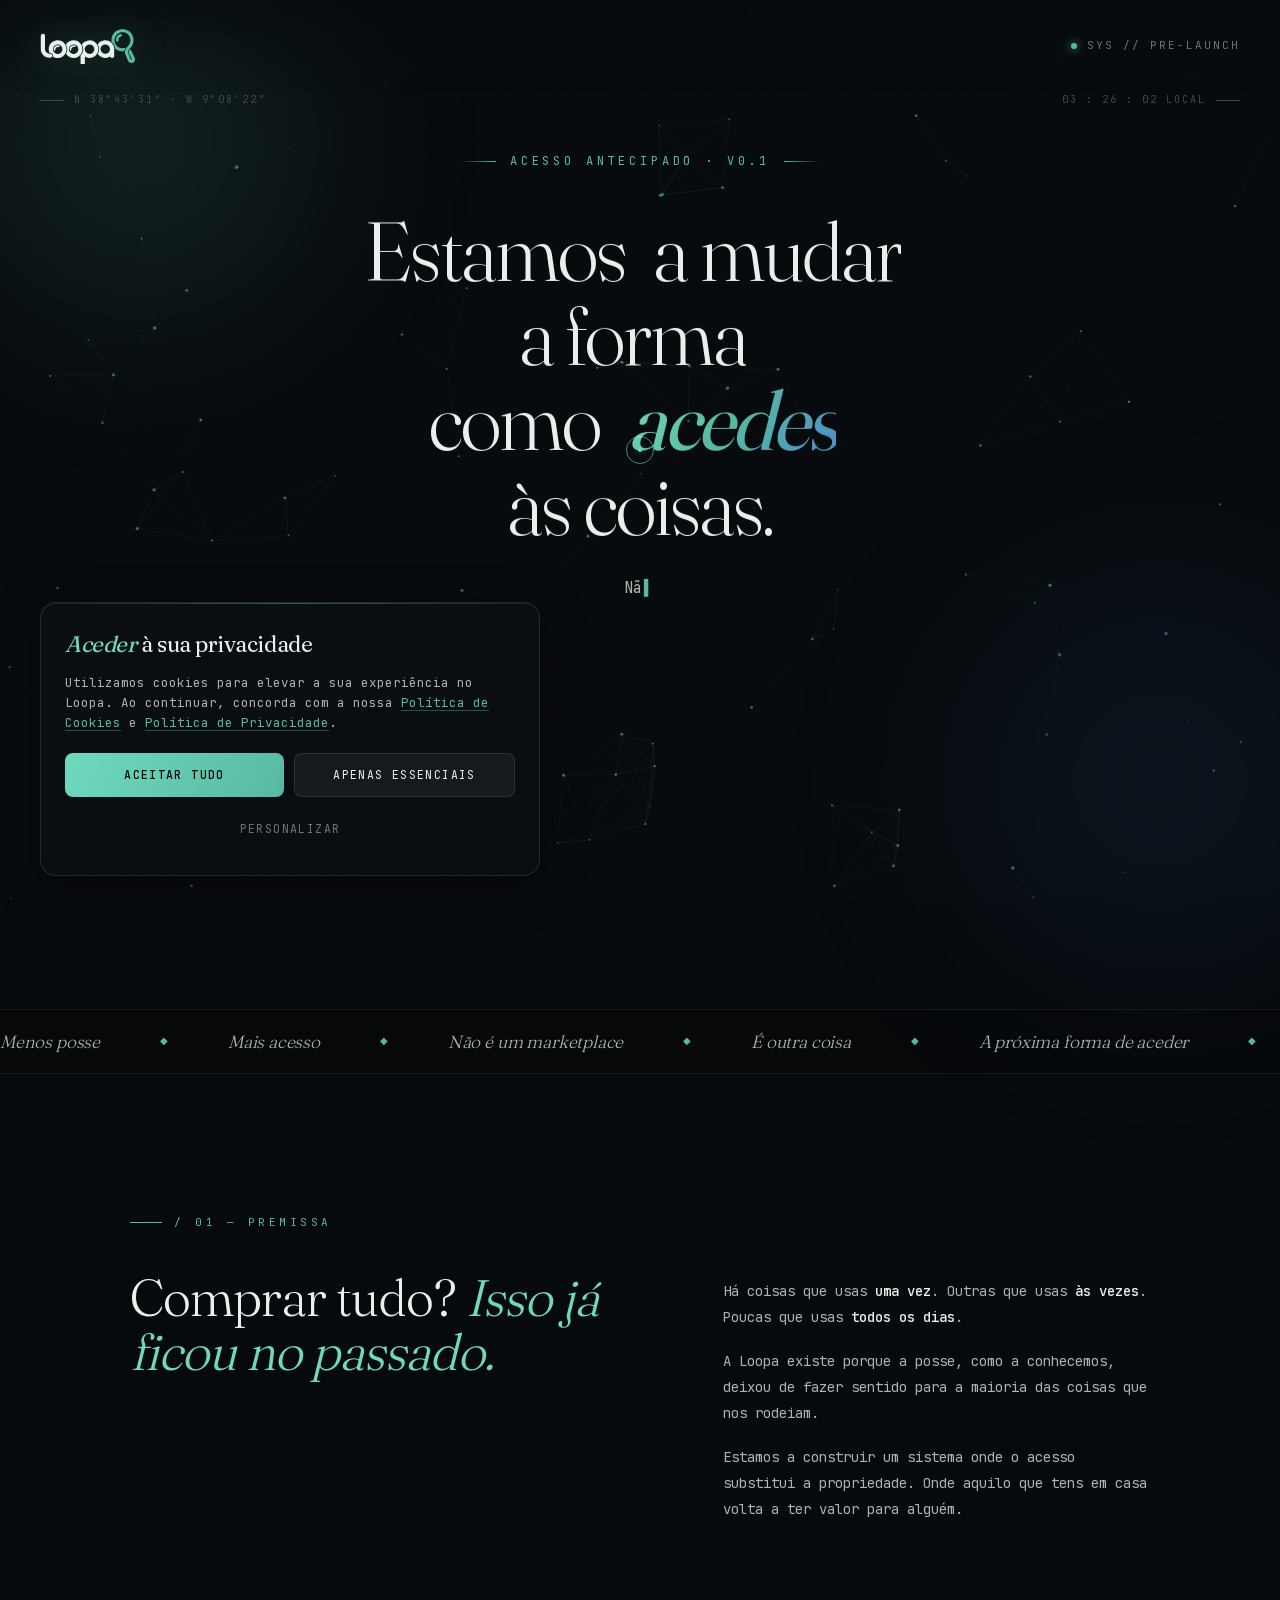
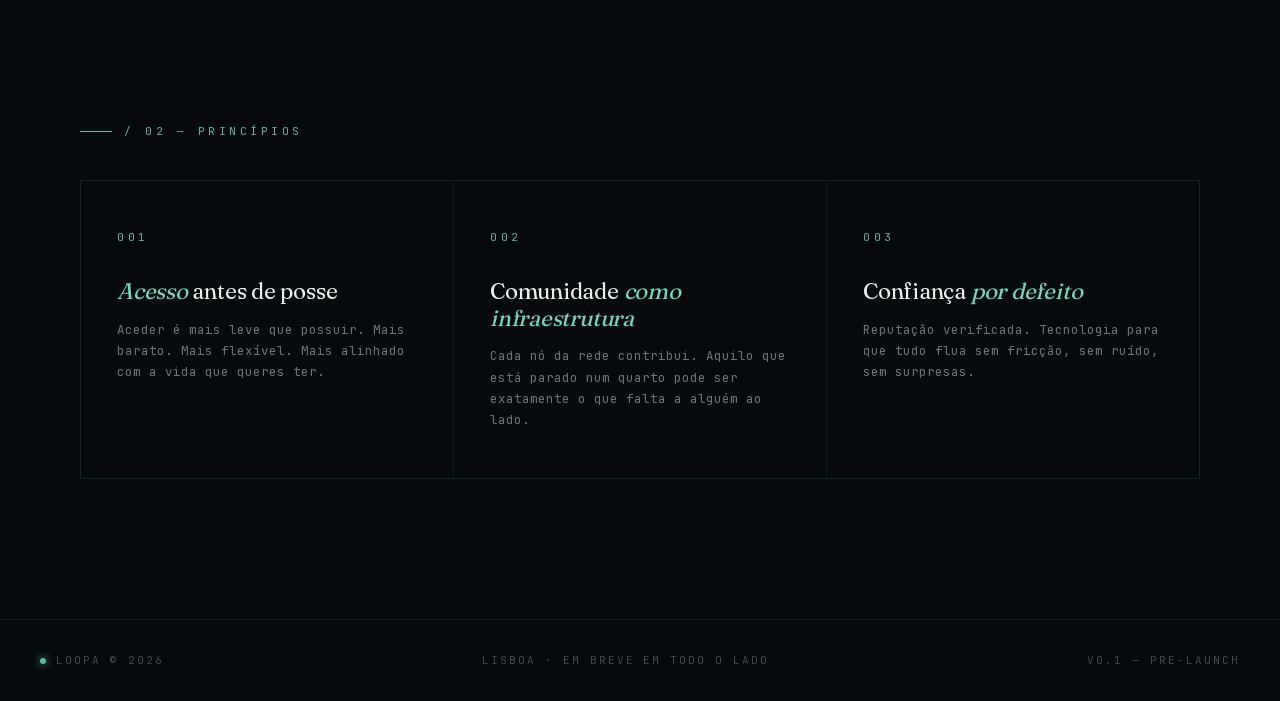
<file: index.html>
<!DOCTYPE html>
<html lang="pt">
<head>
<meta charset="UTF-8" />
<meta name="viewport" content="width=device-width, initial-scale=1.0, viewport-fit=cover" />
<meta name="theme-color" content="#070a0d" />
<title>Loopa — Menos posse. Mais acesso.</title>
<meta name="description" content="A próxima forma de aceder está a chegar. Acesso antecipado." />

<!-- Favicon -->
<link rel="icon" type="image/x-icon" href="img/favicons/favicon.ico" />
<link rel="icon" type="image/png" sizes="32x32" href="img/favicons/favicon-32x32.png" />
<link rel="icon" type="image/png" sizes="16x16" href="img/favicons/favicon-16x16.png" />
<link rel="apple-touch-icon" sizes="180x180" href="img/favicons/apple-touch-icon.png" />
<link rel="manifest" href="img/favicons/site.webmanifest" />

<!-- Open Graph -->
<meta property="og:title" content="Loopa — Menos posse. Mais acesso." />
<meta property="og:description" content="A próxima forma de aceder está a chegar." />
<meta property="og:type" content="website" />
<meta property="og:url" content="https://loopa.com.pt" />
<meta property="og:image" content="https://loopa.com.pt/img/favicons/android-chrome-512x512.png" />

<!-- Styles -->
<link rel="stylesheet" href="css/cookie-consent.css" media="print" onload="this.media='all'">

<script defer src="js/gsap.min.js"></script>
<script defer src="js/cookie-consent.js"></script>

<style>
  /* =========================================================
     LOCAL FONTS
     ========================================================= */
  @font-face { font-family: 'Fraunces'; font-style: normal; font-weight: 300; font-display: swap; src: url('fonts/fraunces-300-latin-ext.woff2') format('woff2'); unicode-range: U+0100-02BA, U+02BD-02C5, U+02C7-02CC, U+02CE-02D7, U+02DD-02FF, U+0304, U+0308, U+0329, U+1D00-1DBF, U+1E00-1E9F, U+1EF2-1EFF, U+2020, U+20A0-20AB, U+20AD-20C0, U+2113, U+2C60-2C7F, U+A720-A7FF; }
  @font-face { font-family: 'Fraunces'; font-style: normal; font-weight: 300; font-display: swap; src: url('fonts/fraunces-300-latin.woff2') format('woff2'); unicode-range: U+0000-00FF, U+0131, U+0152-0153, U+02BB-02BC, U+02C6, U+02DA, U+02DC, U+0304, U+0308, U+0329, U+2000-206F, U+20AC, U+2122, U+2191, U+2193, U+2212, U+2215, U+FEFF, U+FFFD; }
  @font-face { font-family: 'Fraunces'; font-style: normal; font-weight: 400; font-display: swap; src: url('fonts/fraunces-400-latin-ext.woff2') format('woff2'); unicode-range: U+0100-02BA, U+02BD-02C5, U+02C7-02CC, U+02CE-02D7, U+02DD-02FF, U+0304, U+0308, U+0329, U+1D00-1DBF, U+1E00-1E9F, U+1EF2-1EFF, U+2020, U+20A0-20AB, U+20AD-20C0, U+2113, U+2C60-2C7F, U+A720-A7FF; }
  @font-face { font-family: 'Fraunces'; font-style: normal; font-weight: 400; font-display: swap; src: url('fonts/fraunces-400-latin.woff2') format('woff2'); unicode-range: U+0000-00FF, U+0131, U+0152-0153, U+02BB-02BC, U+02C6, U+02DA, U+02DC, U+0304, U+0308, U+0329, U+2000-206F, U+20AC, U+2122, U+2191, U+2193, U+2212, U+2215, U+FEFF, U+FFFD; }
  @font-face { font-family: 'Fraunces'; font-style: normal; font-weight: 500; font-display: swap; src: url('fonts/fraunces-500-latin-ext.woff2') format('woff2'); unicode-range: U+0100-02BA, U+02BD-02C5, U+02C7-02CC, U+02CE-02D7, U+02DD-02FF, U+0304, U+0308, U+0329, U+1D00-1DBF, U+1E00-1E9F, U+1EF2-1EFF, U+2020, U+20A0-20AB, U+20AD-20C0, U+2113, U+2C60-2C7F, U+A720-A7FF; }
  @font-face { font-family: 'Fraunces'; font-style: normal; font-weight: 500; font-display: swap; src: url('fonts/fraunces-500-latin.woff2') format('woff2'); unicode-range: U+0000-00FF, U+0131, U+0152-0153, U+02BB-02BC, U+02C6, U+02DA, U+02DC, U+0304, U+0308, U+0329, U+2000-206F, U+20AC, U+2122, U+2191, U+2193, U+2212, U+2215, U+FEFF, U+FFFD; }
  @font-face { font-family: 'Fraunces'; font-style: normal; font-weight: 600; font-display: swap; src: url('fonts/fraunces-600-latin-ext.woff2') format('woff2'); unicode-range: U+0100-02BA, U+02BD-02C5, U+02C7-02CC, U+02CE-02D7, U+02DD-02FF, U+0304, U+0308, U+0329, U+1D00-1DBF, U+1E00-1E9F, U+1EF2-1EFF, U+2020, U+20A0-20AB, U+20AD-20C0, U+2113, U+2C60-2C7F, U+A720-A7FF; }
  @font-face { font-family: 'Fraunces'; font-style: normal; font-weight: 600; font-display: swap; src: url('fonts/fraunces-600-latin.woff2') format('woff2'); unicode-range: U+0000-00FF, U+0131, U+0152-0153, U+02BB-02BC, U+02C6, U+02DA, U+02DC, U+0304, U+0308, U+0329, U+2000-206F, U+20AC, U+2122, U+2191, U+2193, U+2212, U+2215, U+FEFF, U+FFFD; }

  @font-face { font-family: 'JetBrains Mono'; font-style: normal; font-weight: 300; font-display: swap; src: url('fonts/jetbrains-mono-300-latin-ext.woff2') format('woff2'); unicode-range: U+0100-02BA, U+02BD-02C5, U+02C7-02CC, U+02CE-02D7, U+02DD-02FF, U+0304, U+0308, U+0329, U+1D00-1DBF, U+1E00-1E9F, U+1EF2-1EFF, U+2020, U+20A0-20AB, U+20AD-20C0, U+2113, U+2C60-2C7F, U+A720-A7FF; }
  @font-face { font-family: 'JetBrains Mono'; font-style: normal; font-weight: 300; font-display: swap; src: url('fonts/jetbrains-mono-300-latin.woff2') format('woff2'); unicode-range: U+0000-00FF, U+0131, U+0152-0153, U+02BB-02BC, U+02C6, U+02DA, U+02DC, U+0304, U+0308, U+0329, U+2000-206F, U+20AC, U+2122, U+2191, U+2193, U+2212, U+2215, U+FEFF, U+FFFD; }
  @font-face { font-family: 'JetBrains Mono'; font-style: normal; font-weight: 400; font-display: swap; src: url('fonts/jetbrains-mono-400-latin-ext.woff2') format('woff2'); unicode-range: U+0100-02BA, U+02BD-02C5, U+02C7-02CC, U+02CE-02D7, U+02DD-02FF, U+0304, U+0308, U+0329, U+1D00-1DBF, U+1E00-1E9F, U+1EF2-1EFF, U+2020, U+20A0-20AB, U+20AD-20C0, U+2113, U+2C60-2C7F, U+A720-A7FF; }
  @font-face { font-family: 'JetBrains Mono'; font-style: normal; font-weight: 400; font-display: swap; src: url('fonts/jetbrains-mono-400-latin.woff2') format('woff2'); unicode-range: U+0000-00FF, U+0131, U+0152-0153, U+02BB-02BC, U+02C6, U+02DA, U+02DC, U+0304, U+0308, U+0329, U+2000-206F, U+20AC, U+2122, U+2191, U+2193, U+2212, U+2215, U+FEFF, U+FFFD; }
  @font-face { font-family: 'JetBrains Mono'; font-style: normal; font-weight: 500; font-display: swap; src: url('fonts/jetbrains-mono-500-latin-ext.woff2') format('woff2'); unicode-range: U+0100-02BA, U+02BD-02C5, U+02C7-02CC, U+02CE-02D7, U+02DD-02FF, U+0304, U+0308, U+0329, U+1D00-1DBF, U+1E00-1E9F, U+1EF2-1EFF, U+2020, U+20A0-20AB, U+20AD-20C0, U+2113, U+2C60-2C7F, U+A720-A7FF; }
  @font-face { font-family: 'JetBrains Mono'; font-style: normal; font-weight: 500; font-display: swap; src: url('fonts/jetbrains-mono-500-latin.woff2') format('woff2'); unicode-range: U+0000-00FF, U+0131, U+0152-0153, U+02BB-02BC, U+02C6, U+02DA, U+02DC, U+0304, U+0308, U+0329, U+2000-206F, U+20AC, U+2122, U+2191, U+2193, U+2212, U+2215, U+FEFF, U+FFFD; }

  /* =========================================================
     RESET + TOKENS
     ========================================================= */
  *, *::before, *::after { box-sizing: border-box; margin: 0; padding: 0; }
  html { scroll-behavior: smooth; }
  ::selection { background: rgba(88, 185, 162, 0.35); color: #f4f8f6; }

  :root {
    /* Brand */
    --teal: #58B9A2;
    --teal-bright: #6FD9BE;
    --teal-deep: #2C7C6A;
    --blue: #26619C;
    --blue-bright: #4A8DCC;

    /* Background scale */
    --bg-0: #050709;
    --bg-1: #070a0d;
    --bg-2: #0c1115;
    --bg-3: #131a20;

    /* Foreground */
    --fg-1: #e8efed;
    --fg-2: #aab5b1;
    --fg-3: #6b7672;
    --fg-4: #3f4a47;

    /* Effects */
    --glow-teal: 0 0 24px rgba(88, 185, 162, 0.55), 0 0 48px rgba(88, 185, 162, 0.25);
    --glow-blue: 0 0 24px rgba(74, 141, 204, 0.45), 0 0 48px rgba(38, 97, 156, 0.2);
    --gradient-line: linear-gradient(90deg, transparent, var(--teal), transparent);

    /* Type */
    --display: 'Fraunces', 'Times New Roman', serif;
    --mono: 'JetBrains Mono', 'Courier New', monospace;

    /* Motion */
    --ease-out: cubic-bezier(0.22, 1, 0.36, 1);
    --ease-in-out: cubic-bezier(0.65, 0, 0.35, 1);
  }

  html, body {
    background: var(--bg-1);
    color: var(--fg-1);
    font-family: var(--mono);
    font-weight: 400;
    line-height: 1.55;
    -webkit-font-smoothing: antialiased;
    -moz-osx-font-smoothing: grayscale;
    overflow-x: hidden;
  }

  html { -webkit-text-size-adjust: 100%; }

  body {
    cursor: none;
    /* permitir scroll vertical livre em todos os devices */
    overflow-y: auto;
    -webkit-overflow-scrolling: touch;
  }

  @media (max-width: 900px), (pointer: coarse) {
    body { cursor: auto; }
    .cursor, .cursor-dot { display: none !important; }
  }

  a { color: inherit; text-decoration: none; }
  button { font: inherit; color: inherit; background: none; border: none; cursor: pointer; }
  input { font: inherit; color: inherit; }

  /* =========================================================
     CUSTOM CURSOR
     ========================================================= */
  .cursor {
    position: fixed;
    top: 0; left: 0;
    width: 28px; height: 28px;
    border: 1px solid rgba(88, 185, 162, 0.7);
    border-radius: 50%;
    pointer-events: none;
    z-index: 9999;
    transform: translate(-50%, -50%);
    transition: width 0.3s var(--ease-out), height 0.3s var(--ease-out),
                background 0.3s var(--ease-out), border-color 0.3s var(--ease-out);
    mix-blend-mode: screen;
    will-change: transform;
  }
  .cursor-dot {
    position: fixed;
    top: 0; left: 0;
    width: 4px; height: 4px;
    background: var(--teal-bright);
    border-radius: 50%;
    pointer-events: none;
    z-index: 9999;
    transform: translate(-50%, -50%);
    box-shadow: 0 0 8px var(--teal);
    will-change: transform;
  }
  .cursor.is-hover {
    width: 56px; height: 56px;
    background: rgba(88, 185, 162, 0.08);
    border-color: var(--teal-bright);
  }

  /* =========================================================
     CANVAS / BACKGROUND
     ========================================================= */
  #network-canvas {
    position: fixed;
    inset: 0;
    width: 100%;
    height: 100%;
    z-index: 0;
    pointer-events: none;
    opacity: 0;
    transition: opacity 1.4s var(--ease-out);
  }
  #network-canvas.ready { opacity: 1; }

  .gradient-orb {
    position: fixed;
    border-radius: 50%;
    filter: blur(80px);
    pointer-events: none;
    z-index: 1;
    opacity: 0.5;
    will-change: transform;
  }
  .orb-1 {
    width: 520px; height: 520px;
    background: radial-gradient(circle, rgba(88, 185, 162, 0.35), transparent 70%);
    top: -120px; left: -120px;
  }
  .orb-2 {
    width: 600px; height: 600px;
    background: radial-gradient(circle, rgba(38, 97, 156, 0.3), transparent 70%);
    bottom: -180px; right: -180px;
  }

  /* Scanlines / grain overlay */
  .grain {
    position: fixed;
    inset: 0;
    pointer-events: none;
    z-index: 2;
    opacity: 0.06;
    mix-blend-mode: overlay;
    background-image: url("data:image/svg+xml;utf8,<svg xmlns='http://www.w3.org/2000/svg' width='200' height='200'><filter id='n'><feTurbulence type='fractalNoise' baseFrequency='0.9' numOctaves='3'/></filter><rect width='100%25' height='100%25' filter='url(%23n)'/></svg>");
  }

  /* =========================================================
     LAYOUT SHELL
     ========================================================= */
  .shell {
    position: relative;
    z-index: 10;
    min-height: 100vh;
    min-height: 100svh;
    display: flex;
    flex-direction: column;
  }

  /* HEADER ------------------------------------------------- */
  header {
    display: flex;
    align-items: center;
    justify-content: space-between;
    padding: 28px 40px;
    position: sticky;
    top: 0;
    z-index: 50;
    backdrop-filter: blur(8px);
    -webkit-backdrop-filter: blur(8px);
    background: linear-gradient(to bottom, rgba(7, 10, 13, 0.5), transparent);
  }
  .brand {
    display: flex;
    align-items: center;
    gap: 14px;
    opacity: 0;
    transform: translateY(-8px);
    animation: fadeDown 1.2s var(--ease-out) 0.2s forwards;
  }
  .brand svg { height: 36px; width: auto; filter: drop-shadow(0 0 16px rgba(88, 185, 162, 0.25)); transition: filter 0.4s var(--ease-out); }
  .brand:hover svg { filter: drop-shadow(0 0 22px rgba(88, 185, 162, 0.5)); }
  .system-status {
    display: flex;
    align-items: center;
    gap: 10px;
    font-family: var(--mono);
    font-size: 11px;
    letter-spacing: 0.18em;
    text-transform: uppercase;
    color: var(--fg-3);
    opacity: 0;
    animation: fadeDown 1.2s var(--ease-out) 0.4s forwards;
  }
  .status-dot {
    width: 6px; height: 6px;
    border-radius: 50%;
    background: var(--teal);
    box-shadow: 0 0 8px var(--teal);
    animation: pulse 2.4s ease-in-out infinite;
  }
  @keyframes pulse {
    0%, 100% { opacity: 1; transform: scale(1); }
    50% { opacity: 0.4; transform: scale(0.85); }
  }
  @keyframes fadeDown {
    to { opacity: 1; transform: translateY(0); }
  }

  /* HERO --------------------------------------------------- */
  .hero {
    flex: 1;
    display: flex;
    flex-direction: column;
    justify-content: center;
    align-items: center;
    padding: 60px 40px 100px;
    text-align: center;
    position: relative;
  }

  .hero-coordinates {
    position: absolute;
    top: 0;
    left: 40px;
    font-family: var(--mono);
    font-size: 10px;
    color: var(--fg-4);
    letter-spacing: 0.2em;
    text-transform: uppercase;
    opacity: 0;
    animation: fadeIn 1s var(--ease-out) 1s forwards;
  }
  .hero-coordinates::before {
    content: "";
    display: inline-block;
    width: 24px;
    height: 1px;
    background: var(--fg-4);
    vertical-align: middle;
    margin-right: 10px;
  }
  .hero-coordinates-r {
    left: auto;
    right: 40px;
  }
  .hero-coordinates-r::before { display: none; }
  .hero-coordinates-r::after {
    content: "";
    display: inline-block;
    width: 24px;
    height: 1px;
    background: var(--fg-4);
    vertical-align: middle;
    margin-left: 10px;
  }

  .hero-eyebrow {
    font-family: var(--mono);
    font-size: 12px;
    letter-spacing: 0.32em;
    text-transform: uppercase;
    color: var(--teal);
    margin-bottom: 38px;
    display: flex;
    align-items: center;
    gap: 14px;
    opacity: 0;
    animation: fadeIn 1s var(--ease-out) 1s forwards;
  }
  .hero-eyebrow .line {
    width: 36px;
    height: 1px;
    background: linear-gradient(to right, transparent, var(--teal));
  }
  .hero-eyebrow .line.right {
    background: linear-gradient(to left, transparent, var(--teal));
  }

  .hero-headline {
    font-family: var(--display);
    font-weight: 300;
    font-size: clamp(2.4rem, 6.5vw, 5.4rem);
    line-height: 1.02;
    letter-spacing: -0.025em;
    max-width: 14ch;
    color: var(--fg-1);
    margin-bottom: 28px;
  }
  .hero-headline em {
    font-style: italic;
    font-weight: 400;
    background: linear-gradient(120deg, var(--teal-bright) 0%, var(--teal) 50%, var(--blue-bright) 100%);
    -webkit-background-clip: text;
    background-clip: text;
    -webkit-text-fill-color: transparent;
  }

  .word {
    display: inline-block;
    overflow: hidden;
    margin: 0 0.18em 0 0;
    vertical-align: bottom;
  }
  .word:last-child { margin-right: 0; }
  .word > span {
    display: inline-block;
    transform: translateY(105%);
    will-change: transform;
  }

  .hero-sub {
    font-family: var(--mono);
    font-size: clamp(0.95rem, 1.2vw, 1.05rem);
    color: var(--fg-2);
    max-width: 44ch;
    margin: 0 auto;
    min-height: 1.6em;
  }
  .hero-sub .typed::after {
    content: "▍";
    color: var(--teal);
    animation: blink 1s step-end infinite;
    margin-left: 2px;
  }
  @keyframes blink {
    50% { opacity: 0; }
  }

  /* DISCOVER CTA ------------------------------------------ */
  .discover-zone {
    margin-top: 88px;
    width: 100%;
    max-width: 540px;
    position: relative;
    min-height: 220px;
  }

  .discover-trigger {
    position: relative;
    display: inline-flex;
    align-items: center;
    gap: 16px;
    padding: 18px 32px;
    border: 1px solid rgba(88, 185, 162, 0.25);
    border-radius: 999px;
    background: rgba(12, 17, 21, 0.6);
    backdrop-filter: blur(12px);
    -webkit-backdrop-filter: blur(12px);
    font-family: var(--mono);
    font-size: 13px;
    letter-spacing: 0.12em;
    text-transform: uppercase;
    color: var(--fg-1);
    cursor: pointer;
    overflow: hidden;
    opacity: 0;
    transform: translateY(20px);
    transition: all 0.4s var(--ease-out);
  }
  .discover-trigger.revealed {
    opacity: 1;
    transform: translateY(0);
  }
  .discover-trigger::before {
    content: "";
    position: absolute;
    inset: 0;
    border-radius: 999px;
    background: linear-gradient(120deg, rgba(88, 185, 162, 0.15), rgba(38, 97, 156, 0.15));
    opacity: 0;
    transition: opacity 0.4s var(--ease-out);
  }
  .discover-trigger:hover {
    border-color: var(--teal);
    box-shadow: var(--glow-teal);
    transform: translateY(-2px);
  }
  .discover-trigger:hover::before { opacity: 1; }
  .discover-trigger .arrow {
    width: 18px; height: 1px;
    background: var(--teal);
    position: relative;
    transition: width 0.3s var(--ease-out);
  }
  .discover-trigger .arrow::after {
    content: "";
    position: absolute;
    right: 0; top: -3px;
    width: 7px; height: 7px;
    border-right: 1px solid var(--teal);
    border-top: 1px solid var(--teal);
    transform: rotate(45deg);
  }
  .discover-trigger:hover .arrow { width: 28px; }
  .discover-trigger.hidden { opacity: 0; pointer-events: none; transform: scale(0.9); }

  /* FORM PANEL -------------------------------------------- */
  .form-panel {
    position: absolute;
    inset: 0;
    margin: auto;
    display: flex;
    flex-direction: column;
    align-items: center;
    gap: 18px;
    opacity: 0;
    pointer-events: none;
    transform: scale(0.94);
    transition: opacity 0.5s var(--ease-out), transform 0.5s var(--ease-out);
  }
  .form-panel.active {
    opacity: 1;
    pointer-events: auto;
    transform: scale(1);
  }

  .form-question {
    font-family: var(--display);
    font-style: italic;
    font-weight: 400;
    font-size: clamp(1.4rem, 2.4vw, 1.9rem);
    color: var(--fg-1);
    letter-spacing: -0.01em;
  }

  .input-shell {
    position: relative;
    width: 100%;
    max-width: 460px;
    border: 1px solid rgba(88, 185, 162, 0.3);
    border-radius: 999px;
    background: rgba(12, 17, 21, 0.7);
    backdrop-filter: blur(16px);
    -webkit-backdrop-filter: blur(16px);
    overflow: hidden;
    transition: all 0.3s var(--ease-out);
  }
  .input-shell::before {
    content: "";
    position: absolute;
    inset: -1px;
    border-radius: inherit;
    padding: 1px;
    background: linear-gradient(120deg, rgba(88, 185, 162, 0), rgba(88, 185, 162, 0.6), rgba(38, 97, 156, 0.4), rgba(88, 185, 162, 0));
    -webkit-mask: linear-gradient(#000 0 0) content-box, linear-gradient(#000 0 0);
    -webkit-mask-composite: xor;
            mask-composite: exclude;
    opacity: 0;
    transition: opacity 0.4s var(--ease-out);
    pointer-events: none;
  }
  .input-shell:focus-within::before { opacity: 1; }
  .input-shell:focus-within {
    box-shadow: var(--glow-teal);
    border-color: transparent;
  }

  .input-row {
    display: flex;
    align-items: center;
    padding: 6px 6px 6px 24px;
    gap: 8px;
  }

  .input-prefix {
    color: var(--teal);
    font-family: var(--mono);
    font-size: 14px;
    letter-spacing: 0.05em;
  }

  .email-input {
    flex: 1;
    background: transparent;
    border: none;
    outline: none;
    padding: 14px 6px;
    font-family: var(--mono);
    font-size: 14px;
    letter-spacing: 0.02em;
    color: var(--fg-1);
    min-width: 0;
  }
  .email-input::placeholder {
    color: var(--fg-3);
  }

  .submit-btn {
    position: relative;
    padding: 12px 22px;
    border-radius: 999px;
    font-family: var(--mono);
    font-size: 12px;
    letter-spacing: 0.16em;
    text-transform: uppercase;
    color: var(--bg-0);
    background: linear-gradient(120deg, var(--teal-bright), var(--teal));
    cursor: pointer;
    transition: all 0.3s var(--ease-out);
    overflow: hidden;
    white-space: nowrap;
    flex-shrink: 0;
  }
  .submit-btn:hover:not(:disabled) {
    box-shadow: var(--glow-teal);
    transform: translateY(-1px);
  }
  .submit-btn:disabled {
    opacity: 0.4;
    cursor: not-allowed;
  }
  .submit-btn .spinner {
    display: none;
    width: 14px; height: 14px;
    border: 1.5px solid rgba(0, 0, 0, 0.25);
    border-top-color: var(--bg-0);
    border-radius: 50%;
    animation: spin 0.8s linear infinite;
    margin-right: 8px;
    vertical-align: -2px;
  }
  .submit-btn.loading .spinner { display: inline-block; }
  .submit-btn.loading .label { opacity: 0.5; }
  @keyframes spin {
    to { transform: rotate(360deg); }
  }

  .feedback {
    font-family: var(--mono);
    font-size: 12px;
    letter-spacing: 0.08em;
    color: var(--fg-3);
    height: 18px;
    transition: color 0.3s var(--ease-out);
    text-transform: uppercase;
  }
  .feedback.good { color: var(--teal-bright); }
  .feedback.warn { color: #d4a85a; }

  /* SUCCESS STATE ---------------------------------------- */
  .success-panel {
    position: absolute;
    inset: 0;
    margin: auto;
    display: flex;
    flex-direction: column;
    align-items: center;
    justify-content: center;
    gap: 16px;
    opacity: 0;
    pointer-events: none;
    transform: scale(0.94);
    transition: opacity 0.6s var(--ease-out), transform 0.6s var(--ease-out);
  }
  .success-panel.active {
    opacity: 1;
    pointer-events: auto;
    transform: scale(1);
  }
  .success-icon {
    width: 64px; height: 64px;
    border: 1px solid var(--teal);
    border-radius: 50%;
    display: flex;
    align-items: center;
    justify-content: center;
    box-shadow: var(--glow-teal);
    position: relative;
  }
  .success-icon::before {
    content: "";
    position: absolute;
    inset: -8px;
    border: 1px solid rgba(88, 185, 162, 0.3);
    border-radius: 50%;
    animation: ringPulse 2.4s ease-out infinite;
  }
  @keyframes ringPulse {
    0% { transform: scale(0.9); opacity: 1; }
    100% { transform: scale(1.6); opacity: 0; }
  }
  .success-icon svg { width: 24px; height: 24px; }
  .success-title {
    font-family: var(--display);
    font-style: italic;
    font-size: clamp(1.6rem, 2.8vw, 2.2rem);
    color: var(--fg-1);
    margin-top: 8px;
  }
  .success-sub {
    font-family: var(--mono);
    font-size: 12px;
    letter-spacing: 0.18em;
    text-transform: uppercase;
    color: var(--fg-3);
  }

  @keyframes fadeIn {
    to { opacity: 1; }
  }

  /* MARQUEE / PHRASES ROW -------------------------------- */
  .ticker {
    border-top: 1px solid rgba(88, 185, 162, 0.1);
    border-bottom: 1px solid rgba(88, 185, 162, 0.1);
    padding: 18px 0;
    overflow: hidden;
    white-space: nowrap;
    background: rgba(5, 7, 9, 0.4);
    opacity: 0;
    animation: fadeIn 1s var(--ease-out) 1.6s forwards;
  }
  .ticker-track {
    display: inline-flex;
    gap: 60px;
    animation: marquee 40s linear infinite;
    will-change: transform;
  }
  .ticker-item {
    font-family: var(--display);
    font-style: italic;
    font-weight: 300;
    font-size: 1.1rem;
    color: var(--fg-2);
    letter-spacing: -0.01em;
    display: inline-flex;
    align-items: center;
    gap: 60px;
  }
  .ticker-item::after {
    content: "◆";
    color: var(--teal);
    font-style: normal;
    font-size: 0.6rem;
  }
  @keyframes marquee {
    from { transform: translateX(0); }
    to { transform: translateX(-50%); }
  }

  /* MANIFESTO SECTION ------------------------------------ */
  .manifesto {
    padding: 140px 40px 120px;
    max-width: 1100px;
    margin: 0 auto;
    position: relative;
  }
  .section-label {
    font-family: var(--mono);
    font-size: 11px;
    letter-spacing: 0.32em;
    text-transform: uppercase;
    color: var(--teal);
    margin-bottom: 40px;
    display: flex;
    align-items: center;
    gap: 12px;
  }
  .section-label::before {
    content: "";
    width: 32px; height: 1px;
    background: var(--teal);
  }
  .manifesto-grid {
    display: grid;
    grid-template-columns: 1.2fr 1fr;
    gap: 80px;
    align-items: start;
  }
  .manifesto-headline {
    font-family: var(--display);
    font-weight: 300;
    font-size: clamp(2rem, 4vw, 3.4rem);
    line-height: 1.05;
    letter-spacing: -0.02em;
    color: var(--fg-1);
  }
  .manifesto-headline em {
    font-style: italic;
    color: var(--teal-bright);
  }
  .manifesto-body {
    font-family: var(--mono);
    font-size: 14px;
    line-height: 1.85;
    color: var(--fg-2);
    margin-top: 8px;
  }
  .manifesto-body p + p { margin-top: 18px; }
  .manifesto-body strong {
    color: var(--fg-1);
    font-weight: 500;
  }

  /* PRINCIPLES ------------------------------------------- */
  .principles {
    padding: 80px 40px 140px;
    max-width: 1200px;
    margin: 0 auto;
  }
  .principles-grid {
    display: grid;
    grid-template-columns: repeat(3, 1fr);
    gap: 1px;
    background: rgba(88, 185, 162, 0.08);
    border: 1px solid rgba(88, 185, 162, 0.08);
  }
  .principle {
    background: var(--bg-1);
    padding: 48px 36px;
    position: relative;
    overflow: hidden;
    transition: background 0.5s var(--ease-out);
  }
  .principle::before {
    content: "";
    position: absolute;
    inset: 0;
    background: radial-gradient(circle at var(--mx, 50%) var(--my, 50%), rgba(88, 185, 162, 0.08), transparent 60%);
    opacity: 0;
    transition: opacity 0.4s var(--ease-out);
    pointer-events: none;
  }
  .principle:hover::before { opacity: 1; }
  .principle-num {
    font-family: var(--mono);
    font-size: 11px;
    letter-spacing: 0.32em;
    color: var(--teal);
    margin-bottom: 32px;
  }
  .principle-title {
    font-family: var(--display);
    font-weight: 400;
    font-size: 1.4rem;
    line-height: 1.2;
    color: var(--fg-1);
    margin-bottom: 14px;
    letter-spacing: -0.01em;
  }
  .principle-title em { font-style: italic; color: var(--teal-bright); }
  .principle-body {
    font-family: var(--mono);
    font-size: 12.5px;
    line-height: 1.7;
    color: var(--fg-3);
  }

  /* FOOTER ----------------------------------------------- */
  footer {
    border-top: 1px solid rgba(88, 185, 162, 0.08);
    padding: 32px 40px;
    display: flex;
    justify-content: space-between;
    align-items: center;
    font-family: var(--mono);
    font-size: 11px;
    letter-spacing: 0.18em;
    text-transform: uppercase;
    color: var(--fg-4);
  }
  footer span { display: flex; align-items: center; gap: 10px; }

  /* SCROLL REVEAL ---------------------------------------- */
  .reveal {
    opacity: 0;
    transform: translateY(28px);
    transition: opacity 1s var(--ease-out), transform 1s var(--ease-out);
  }
  .reveal.in {
    opacity: 1;
    transform: translateY(0);
  }

  /* RESPONSIVE ------------------------------------------- */
  @media (max-width: 900px) {
    header { padding: 18px 20px; }
    .system-status { font-size: 9px; letter-spacing: 0.16em; }

    /* Hero deixa de esticar para a viewport toda — flui pelo conteúdo */
    .hero {
      flex: 0 0 auto;
      min-height: auto;
      padding: 70px 20px 60px;
      justify-content: flex-start;
    }

    /* Coordenadas: linha única em cima da hero, sem sobreposição */
    .hero-coordinates {
      position: absolute;
      top: 16px;
      left: 20px;
      right: auto;
      font-size: 9px;
      letter-spacing: 0.16em;
      max-width: 45%;
      overflow: hidden;
      text-overflow: ellipsis;
      white-space: nowrap;
    }
    .hero-coordinates::before {
      width: 12px;
      margin-right: 6px;
    }
    .hero-coordinates-r {
      left: auto;
      right: 20px;
      text-align: right;
    }
    .hero-coordinates-r::after {
      width: 12px;
      margin-left: 6px;
    }

    .hero-eyebrow {
      font-size: 10px;
      letter-spacing: 0.24em;
      margin-bottom: 26px;
      margin-top: 10px;
    }
    .hero-eyebrow .line { width: 18px; }

    .hero-headline {
      font-size: clamp(2rem, 9vw, 3rem);
      max-width: 100%;
    }
    .hero-sub {
      font-size: 0.85rem;
      padding: 0 8px;
    }

    /* Discover zone: input em coluna, botão full-width, gap claro */
    .discover-zone { margin-top: 48px; min-height: auto; position: relative; }

    /* Em mobile, panels fluem em vez de sobreporem-se */
    .form-panel,
    .success-panel {
      position: relative;
      inset: auto;
      margin: 0;
      transform: none;
      max-height: 0;
      overflow: hidden;
      transition: opacity 0.4s var(--ease-out), max-height 0.5s var(--ease-out), transform 0.4s var(--ease-out);
    }
    .form-panel.active,
    .success-panel.active {
      max-height: 600px;
      transform: none;
    }

    .form-question { font-size: 1.25rem; text-align: center; padding: 0 12px; }

    .input-shell {
      max-width: 100%;
      border-radius: 18px;
    }
    .input-row {
      flex-direction: column;
      align-items: stretch;
      padding: 10px;
      gap: 8px;
    }
    .input-prefix { display: none; }
    .email-input {
      padding: 16px 18px;
      font-size: 15px;
      width: 100%;
      text-align: center;
    }
    .submit-btn {
      width: 100%;
      padding: 16px 22px;
      font-size: 11px;
      letter-spacing: 0.2em;
    }
    .feedback {
      font-size: 11px;
      letter-spacing: 0.1em;
      text-align: center;
      padding: 0 12px;
    }

    /* Sucesso */
    .success-panel { position: relative; padding: 20px 0; }
    .success-icon { width: 56px; height: 56px; }

    /* Manifesto + Principles */
    .manifesto { padding: 70px 20px 50px; }
    .manifesto-grid { grid-template-columns: 1fr; gap: 28px; }
    .section-label { font-size: 10px; letter-spacing: 0.24em; margin-bottom: 28px; }
    .manifesto-body { font-size: 13px; line-height: 1.8; }

    .principles { padding: 30px 20px 70px; }
    .principles-grid { grid-template-columns: 1fr; }
    .principle { padding: 32px 24px; }
    .principle-title { font-size: 1.2rem; }

    footer {
      padding: 22px 20px;
      flex-direction: column;
      gap: 10px;
      text-align: center;
      font-size: 9px;
      letter-spacing: 0.16em;
    }

    .ticker { padding: 14px 0; }
    .ticker-item { font-size: 0.9rem; gap: 36px; }
    .ticker-track { gap: 36px; }

    .gradient-orb { filter: blur(60px); }
    .orb-1 { width: 280px; height: 280px; }
    .orb-2 { width: 320px; height: 320px; }
  }

  /* Viewports muito estreitos */
  @media (max-width: 380px) {
    .hero-coordinates { font-size: 8px; }
    .hero-coordinates::before, .hero-coordinates-r::after { width: 8px; }
    .system-status { font-size: 8px; }
    .system-status .status-dot { width: 5px; height: 5px; }
    .hero { padding-top: 60px; }
  }

  @media (prefers-reduced-motion: reduce) {
    *, *::before, *::after {
      animation-duration: 0.01ms !important;
      animation-iteration-count: 1 !important;
      transition-duration: 0.01ms !important;
    }
    .ticker-track { animation: none; }
  }
</style>
</head>
<body>

<!-- Custom cursor -->
<div class="cursor" id="cursor"></div>
<div class="cursor-dot" id="cursor-dot"></div>

<!-- Background layers -->
<canvas id="network-canvas"></canvas>
<div class="gradient-orb orb-1" data-parallax="0.04"></div>
<div class="gradient-orb orb-2" data-parallax="-0.06"></div>
<div class="grain"></div>

<div class="shell">

  <!-- HEADER -->
  <header>
    <div class="brand" data-hover>
      <!-- Loopa logo (original artwork) -->
      <svg viewBox="90 90 740 280" xmlns="http://www.w3.org/2000/svg" aria-label="Loopa">
        <path d="M682.248 189.489C676.981 165.776 691.934 142.283 715.647 137.016C720.696 135.894 725.698 139.078 726.819 144.126C727.941 149.175 724.757 154.177 719.708 155.298C706.093 158.323 697.507 171.812 700.531 185.428C701.652 190.477 698.469 195.479 693.42 196.6C688.371 197.721 683.37 194.538 682.248 189.489Z" fill="#58B9A2"/>
        <path d="M686.1 112.056C705.564 99.8968 729.051 96.0268 751.348 101.305C759.354 102.996 770.709 107.903 777.39 112.122L777.397 112.126L777.402 112.131C796.593 124.359 810.212 143.653 815.354 165.847L815.592 166.906C821.196 192.566 814.812 219.409 798.253 239.793L798.252 239.795C797.128 241.178 795.966 242.499 794.802 243.773C776.346 260.036 774.157 273.853 775.378 280.769L775.456 280.875C775.552 281.69 775.679 282.517 775.837 283.355L775.996 284.155V284.157C775.999 284.167 776.029 284.285 776.11 284.544C776.19 284.794 776.297 285.109 776.431 285.479C776.698 286.222 777.039 287.112 777.402 288.031C778.124 289.856 778.883 291.673 779.243 292.552L793.528 326.772L793.53 326.778C794.496 329.102 795.06 330.947 796.117 333.236C797.136 335.439 798.01 336.556 798.615 336.948C800.301 337.994 802.425 337.619 803.826 335.588L803.96 335.386C804.323 334.809 804.514 333.621 803.582 331.076C802.63 328.479 801.29 326.332 799.986 323.604L799.985 323.601L792.713 308.352L792.711 308.347L787.248 296.853L783.031 287.763C774.718 273.364 786.455 260.867 791.345 254.509C793.393 256.67 798.978 266.205 799.813 267.49L800.025 267.828C804.674 275.589 808.428 284.531 812.142 292.128C817.122 302.311 822.15 312.513 826.838 322.918C830.978 332.103 828.914 343.927 822.854 351.518L822.834 351.542C818.092 357.386 811.253 361.134 803.787 361.976C803.777 361.977 803.767 361.979 803.757 361.98C796.129 362.882 788.465 360.645 782.514 355.781C780.067 353.822 778.004 351.428 776.425 348.72L776.411 348.696C774.527 345.416 772.707 340.719 771.43 337.64L771.429 337.638L765.004 322.13L757.421 303.887L757.42 303.885C754.348 296.482 751.71 291.113 750.883 282.052L750.818 281.281C750.503 277.169 750.68 273.188 751.283 269.345C751.264 269.35 751.245 269.355 751.227 269.36C752.952 262.778 756.336 252.924 761.352 245.133C762.749 243.116 764.255 241.157 765.854 239.261L766.741 238.22C768.819 235.805 770.978 233.458 773.057 231.178C775.446 228.56 777.743 226.014 779.863 223.4C787.127 214.086 791.586 202.884 792.709 191.118L792.711 191.116C795.961 157.342 771.126 126.871 737.422 123.798C721.035 122.395 704.742 127.517 692.061 138.061C679.557 148.628 671.721 163.728 670.269 180.061C670.269 180.064 670.268 180.068 670.268 180.071C668.802 196.121 673.732 212.088 683.974 224.476C696.678 239.596 714.788 247.952 734.438 246.882L734.772 246.857C735.635 246.783 737.087 246.59 739.041 246.32C741.171 246.026 743.733 245.669 746.237 245.391C749.289 245.053 753.691 244.239 757.603 242.772C753.13 249.309 747.321 259.822 746.354 269.669C740.487 271.522 735.086 271.524 732.932 271.523C725.742 271.518 718.439 270.757 713.031 269.538C697.465 266.117 683.309 258.442 672.023 247.548C671.936 245.001 671.757 242.464 671.367 239.967C668.674 222.732 659.497 207.178 646.178 196.396C644.872 186.415 645.321 176.182 647.605 166.172C652.721 143.709 666.582 124.22 686.1 112.056Z" fill="#58B9A2"/>
        <path d="M586.075 187.076C626.917 180.25 660.807 208.913 666.428 244.898C667.229 250.028 667.144 255.321 667.185 260.54C667.301 275.43 667.372 290.322 667.254 305.211C667.198 312.184 664.297 317.938 657.935 321.18C652.214 324.095 646.351 323.972 640.79 320.299C637.752 318.292 636.107 315.322 634.949 311.693C604.838 329.137 576.185 327.713 550.339 304.398C545.815 300.317 542.024 295.973 538.938 291.389C547.455 278.152 551.441 261.987 549 245.313C547.55 235.408 544.094 226.268 539.09 218.28C549.14 201.374 564.63 190.659 586.075 187.076ZM633.753 248.578C631.255 229.81 612.324 215.998 592.444 218.439C572.565 220.88 558.271 239.366 561.243 260.035C563.946 278.828 581.367 293.021 602.381 290.541C623.287 287.187 636.533 269.468 633.753 248.578Z" fill="#e8efed"/>
        <path d="M468.382 186.309C505.374 182.694 537.951 208.811 543.296 245.316C549.502 287.704 514.178 326.808 468.435 322.854C460.022 322.126 451.993 319.619 444.351 315.954C442.979 315.296 441.757 314.049 439.894 314.532C438.726 316.745 439.448 319.156 439.238 321.917C439.253 338.062 439.323 353.754 439.271 369.446C439.236 379.854 433.309 386.79 423.802 387.816C414.047 388.867 405.686 382.036 405.653 372.178C405.579 349.62 405.377 327.057 405.375 304.498C419.828 290.387 427.855 270.119 425.654 248.295C424.535 237.202 420.936 227.102 415.479 218.42C426.363 200.646 445.59 188.536 468.382 186.309ZM510.136 242.364C502.161 219.336 474.594 211.012 452.668 225.42C440.287 235.372 434.865 248.117 439.085 263.639C443.124 278.497 453.251 287.816 468.529 290.657C482.383 293.233 494.399 289.122 503.56 278.396C512.591 267.82 514.688 255.511 510.136 242.364Z" fill="#e8efed"/>
        <path d="M350.594 224.377C355.878 224.095 360.497 224.877 364.795 227.21C367.408 228.629 369.137 230.59 368 233.732C366.914 236.735 364.855 238.388 361.396 237.588C356.86 236.538 352.343 236.435 347.854 237.959C338.817 241.027 333.077 248.851 332.854 258.885C332.773 262.52 332.325 265.801 328.007 266.253C323.762 266.698 322.263 263.567 321.485 260.122C317.932 244.394 329.98 224.744 350.594 224.377Z" fill="#e8efed"/>
        <path d="M337.367 186.554C377.879 178.943 415.82 206.381 419.951 247.343C423.823 285.726 396.055 319.301 357.336 323.019C330.522 325.593 305.744 312.075 292.202 290.681C299.791 278.303 303.504 263.407 301.92 247.705C300.799 236.595 297.191 226.479 291.719 217.788C301.69 201.993 318.229 190.149 337.367 186.554ZM388.127 253.545C387.258 230.073 365.806 214.25 342.771 219.341C328.564 222.481 312.582 236.206 314.43 259.09C315.729 275.18 330.385 289.852 348.073 291.449C350.165 291.45 352.269 291.596 354.348 291.428C371.969 290.001 388.931 275.258 388.127 253.545Z" fill="#e8efed"/>
        <path d="M205.508 233.05C214.376 224.859 224.458 222.738 235.685 225.428C237.352 225.828 239.007 226.506 240.5 227.351C243.274 228.922 245.503 231.029 244.063 234.611C242.75 237.874 240.095 238.04 236.955 237.508C220.223 234.672 209.687 243.179 208.959 260.132C208.808 263.642 207.409 266.006 204.049 266.702C200.555 267.425 198.603 265.006 197.816 262.141C194.798 251.167 197.725 241.603 205.508 233.05Z" fill="#e8efed"/>
        <path d="M213.643 186.917C254.155 179.306 292.095 206.745 296.227 247.706C300.098 286.089 272.331 319.663 233.613 323.382C217.7 324.91 202.505 320.77 189.949 312.68C190.784 310.118 191.136 307.356 190.902 304.506C189.976 293.209 179.558 284.606 168.147 285.402L167.604 285.448C166.849 285.52 166.097 285.559 165.35 285.571C161.764 278.58 159.321 270.903 158.292 262.781C157.739 258.411 158.095 253.925 158.033 249.038C159.515 219.012 183.32 192.614 213.643 186.917ZM264.404 253.909C263.534 230.437 242.081 214.613 219.046 219.704C204.84 222.844 188.857 236.57 190.706 259.454C192.005 275.543 206.661 290.215 224.349 291.812C226.441 291.813 228.546 291.958 230.624 291.79C248.245 290.363 265.208 275.621 264.404 253.909Z" fill="#e8efed"/>
        <path d="M105.685 135.776C118.627 131.197 128.881 138.409 128.876 151.639C128.862 185.71 129.084 219.782 128.786 253.849C128.613 273.579 146.896 291.951 168.076 289.922C177.069 289.061 185.279 295.848 185.986 304.472C186.723 313.455 179.84 321.439 170.369 322.022C124.638 324.835 96.0106 290.797 96.0249 254.014C96.038 220.26 96.0447 186.506 96 152.753C95.9902 145.35 98.4398 139.441 105.685 135.776Z" fill="#e8efed"/>
      </svg>
    </div>

    <div class="system-status">
      <span class="status-dot"></span>
      <span id="sys-text">SYS // PRE-LAUNCH</span>
    </div>
  </header>

  <!-- HERO -->
  <main class="hero">
    <span class="hero-coordinates">N 38°43'31" · W 9°08'22"</span>
    <span class="hero-coordinates hero-coordinates-r" id="time-coord">— : — : —</span>

    <div class="hero-eyebrow">
      <span class="line"></span>
      <span>Acesso antecipado · v0.1</span>
      <span class="line right"></span>
    </div>

    <h1 class="hero-headline" id="headline">
      <span class="word"><span>Estamos</span></span>
      <span class="word"><span>a&nbsp;mudar</span></span>
      <span class="word"><span>a&nbsp;forma</span></span>
      <br>
      <span class="word"><span>como</span></span>
      <span class="word"><span><em>acedes</em></span></span>
      <span class="word"><span>às&nbsp;coisas.</span></span>
    </h1>

    <p class="hero-sub">
      <span class="typed" id="typed-line"></span>
    </p>

    <div class="discover-zone">
      <button class="discover-trigger" id="discoverBtn" data-hover>
        <span>Queres acesso antecipado</span>
        <span class="arrow"></span>
      </button>

      <div class="form-panel" id="formPanel">
        <div class="form-question">Diz-nos onde te encontramos.</div>
        <div class="input-shell">
          <div class="input-row">
            <span class="input-prefix">→</span>
            <input
              type="email"
              id="emailInput"
              class="email-input"
              placeholder="o teu@email.com"
              autocomplete="email"
              spellcheck="false"
              data-hover
            />
            <button class="submit-btn" id="submitBtn" data-hover disabled>
              <span class="spinner"></span><span class="label">Quero entrar</span>
            </button>
          </div>
        </div>
        <div class="feedback" id="feedback">&nbsp;</div>
      </div>

      <div class="success-panel" id="successPanel">
        <div class="success-icon">
          <svg viewBox="0 0 24 24" fill="none" stroke="#58B9A2" stroke-width="2" stroke-linecap="round" stroke-linejoin="round">
            <polyline points="20 6 9 17 4 12"></polyline>
          </svg>
        </div>
        <div class="success-title">Bem-vindo à lista VIP.</div>
        <div class="success-sub">Serás dos primeiros a saber tudo.</div>
      </div>
    </div>
  </main>

  <!-- TICKER -->
  <div class="ticker" aria-hidden="true">
    <div class="ticker-track">
      <span class="ticker-item">Menos posse</span>
      <span class="ticker-item">Mais acesso</span>
      <span class="ticker-item">Não é um marketplace</span>
      <span class="ticker-item">É outra coisa</span>
      <span class="ticker-item">A próxima forma de aceder</span>
      <span class="ticker-item">Comprar tudo? Ficou no passado</span>
      <span class="ticker-item">Menos posse</span>
      <span class="ticker-item">Mais acesso</span>
      <span class="ticker-item">Não é um marketplace</span>
      <span class="ticker-item">É outra coisa</span>
      <span class="ticker-item">A próxima forma de aceder</span>
      <span class="ticker-item">Comprar tudo? Ficou no passado</span>
    </div>
  </div>

  <!-- MANIFESTO -->
  <section class="manifesto">
    <div class="section-label reveal">/ 01 — Premissa</div>
    <div class="manifesto-grid">
      <h2 class="manifesto-headline reveal">
        Comprar tudo? <em>Isso já ficou no passado.</em>
      </h2>
      <div class="manifesto-body reveal">
        <p>Há coisas que usas <strong>uma vez</strong>. Outras que usas <strong>às vezes</strong>. Poucas que usas <strong>todos os dias</strong>.</p>
        <p>A Loopa existe porque a posse, como a conhecemos, deixou de fazer sentido para a maioria das coisas que nos rodeiam.</p>
        <p>Estamos a construir um sistema onde o acesso substitui a propriedade. Onde aquilo que tens em casa volta a ter valor para alguém.</p>
      </div>
    </div>
  </section>

  <!-- PRINCIPLES -->
  <section class="principles">
    <div class="section-label reveal">/ 02 — Princípios</div>
    <div class="principles-grid">
      <div class="principle reveal" data-hover>
        <div class="principle-num">001</div>
        <h3 class="principle-title"><em>Acesso</em> antes de posse</h3>
        <p class="principle-body">Aceder é mais leve que possuir. Mais barato. Mais flexível. Mais alinhado com a vida que queres ter.</p>
      </div>
      <div class="principle reveal" data-hover>
        <div class="principle-num">002</div>
        <h3 class="principle-title">Comunidade <em>como infraestrutura</em></h3>
        <p class="principle-body">Cada nó da rede contribui. Aquilo que está parado num quarto pode ser exatamente o que falta a alguém ao lado.</p>
      </div>
      <div class="principle reveal" data-hover>
        <div class="principle-num">003</div>
        <h3 class="principle-title">Confiança <em>por defeito</em></h3>
        <p class="principle-body">Reputação verificada. Tecnologia para que tudo flua sem fricção, sem ruído, sem surpresas.</p>
      </div>
    </div>
  </section>

  <!-- FOOTER -->
  <footer>
    <span><span class="status-dot"></span>Loopa © 2026</span>
    <span>Lisboa · Em breve em todo o lado</span>
    <span>v0.1 — pre-launch</span>
  </footer>

</div>

<script>
/* =========================================================
   1. CUSTOM CURSOR
   ========================================================= */
(() => {
  const cursor = document.getElementById('cursor');
  const dot = document.getElementById('cursor-dot');
  if (!cursor || !dot) return;
  if (window.matchMedia('(pointer: coarse)').matches) return;

  let mouseX = window.innerWidth / 2, mouseY = window.innerHeight / 2;
  let cursorX = mouseX, cursorY = mouseY;
  let dotX = mouseX, dotY = mouseY;

  window.addEventListener('mousemove', (e) => {
    mouseX = e.clientX;
    mouseY = e.clientY;
  });

  function loop() {
    cursorX += (mouseX - cursorX) * 0.18;
    cursorY += (mouseY - cursorY) * 0.18;
    dotX += (mouseX - dotX) * 0.55;
    dotY += (mouseY - dotY) * 0.55;
    cursor.style.transform = `translate(${cursorX}px, ${cursorY}px) translate(-50%, -50%)`;
    dot.style.transform = `translate(${dotX}px, ${dotY}px) translate(-50%, -50%)`;
    requestAnimationFrame(loop);
  }
  loop();

  document.querySelectorAll('[data-hover]').forEach((el) => {
    el.addEventListener('mouseenter', () => cursor.classList.add('is-hover'));
    el.addEventListener('mouseleave', () => cursor.classList.remove('is-hover'));
  });
})();

/* =========================================================
   2. NETWORK PARTICLE CANVAS
   ========================================================= */
// Defer heavy particle canvas to after page load for better LCP
function initNetworkCanvas() {
  const canvas = document.getElementById('network-canvas');
  if (!canvas) return;
  const ctx = canvas.getContext('2d', { alpha: true });
  const dpr = Math.min(window.devicePixelRatio || 1, 2);

  let width = 0, height = 0;
  let particles = [];
  let mouseX = -9999, mouseY = -9999;
  let prefersReduced = window.matchMedia('(prefers-reduced-motion: reduce)').matches;

  function resize() {
    width = window.innerWidth;
    height = window.innerHeight;
    canvas.width = width * dpr;
    canvas.height = height * dpr;
    canvas.style.width = width + 'px';
    canvas.style.height = height + 'px';
    ctx.scale(dpr, dpr);
    initParticles();
  }

  function initParticles() {
    const isMobile = width < 900;
    const density = isMobile ? 0.00006 : 0.00010;
    const count = Math.min(140, Math.max(40, Math.floor(width * height * density)));
    particles = [];
    for (let i = 0; i < count; i++) {
      particles.push({
        x: Math.random() * width,
        y: Math.random() * height,
        vx: (Math.random() - 0.5) * 0.25,
        vy: (Math.random() - 0.5) * 0.25,
        r: Math.random() * 1.4 + 0.4,
        baseR: 0,
        hueIndex: Math.random() < 0.7 ? 0 : 1, // 0 = teal, 1 = blue
      });
    }
    particles.forEach(p => p.baseR = p.r);
  }

  window.addEventListener('mousemove', (e) => {
    mouseX = e.clientX;
    mouseY = e.clientY;
  });
  window.addEventListener('mouseleave', () => {
    mouseX = -9999; mouseY = -9999;
  });
  window.addEventListener('touchmove', (e) => {
    if (e.touches[0]) {
      mouseX = e.touches[0].clientX;
      mouseY = e.touches[0].clientY;
    }
  }, { passive: true });

  resize();
  window.addEventListener('resize', resize);

  const COLOR_TEAL = [88, 185, 162];
  const COLOR_BLUE = [74, 141, 204];
  const LINK_DIST = 130;
  const MOUSE_DIST = 180;

  function frame() {
    ctx.clearRect(0, 0, width, height);

    for (let i = 0; i < particles.length; i++) {
      const p = particles[i];
      // Subtle drift
      p.x += p.vx;
      p.y += p.vy;

      // Bounce
      if (p.x < 0 || p.x > width) p.vx *= -1;
      if (p.y < 0 || p.y > height) p.vy *= -1;

      // Mouse attraction (subtle)
      const mdx = mouseX - p.x;
      const mdy = mouseY - p.y;
      const md = Math.sqrt(mdx * mdx + mdy * mdy);
      let mouseInfluence = 0;
      if (md < MOUSE_DIST) {
        mouseInfluence = 1 - md / MOUSE_DIST;
        const force = mouseInfluence * 0.04;
        p.x += (mdx / md) * force;
        p.y += (mdy / md) * force;
        p.r = p.baseR + mouseInfluence * 1.6;
      } else {
        p.r += (p.baseR - p.r) * 0.08;
      }

      // Draw particle
      const c = p.hueIndex === 0 ? COLOR_TEAL : COLOR_BLUE;
      const alpha = 0.55 + mouseInfluence * 0.4;
      ctx.beginPath();
      ctx.fillStyle = `rgba(${c[0]}, ${c[1]}, ${c[2]}, ${alpha})`;
      ctx.arc(p.x, p.y, p.r, 0, Math.PI * 2);
      ctx.fill();

      // Glow on hover
      if (mouseInfluence > 0.3) {
        ctx.beginPath();
        ctx.fillStyle = `rgba(${c[0]}, ${c[1]}, ${c[2]}, ${mouseInfluence * 0.15})`;
        ctx.arc(p.x, p.y, p.r * 4, 0, Math.PI * 2);
        ctx.fill();
      }
    }

    // Lines between close particles
    for (let i = 0; i < particles.length; i++) {
      for (let j = i + 1; j < particles.length; j++) {
        const a = particles[i], b = particles[j];
        const dx = a.x - b.x;
        const dy = a.y - b.y;
        const d = Math.sqrt(dx * dx + dy * dy);
        if (d < LINK_DIST) {
          const t = 1 - d / LINK_DIST;
          // Boost line if mouse is near midpoint
          const mx = (a.x + b.x) / 2;
          const my = (a.y + b.y) / 2;
          const mdx = mouseX - mx;
          const mdy = mouseY - my;
          const md = Math.sqrt(mdx * mdx + mdy * mdy);
          let boost = 0;
          if (md < MOUSE_DIST) boost = (1 - md / MOUSE_DIST) * 0.5;

          const alpha = t * 0.18 + boost * 0.4;
          const c = a.hueIndex === b.hueIndex
            ? (a.hueIndex === 0 ? COLOR_TEAL : COLOR_BLUE)
            : [
                Math.round((COLOR_TEAL[0] + COLOR_BLUE[0]) / 2),
                Math.round((COLOR_TEAL[1] + COLOR_BLUE[1]) / 2),
                Math.round((COLOR_TEAL[2] + COLOR_BLUE[2]) / 2)
              ];
          ctx.beginPath();
          ctx.strokeStyle = `rgba(${c[0]}, ${c[1]}, ${c[2]}, ${alpha})`;
          ctx.lineWidth = 0.6 + boost * 0.6;
          ctx.moveTo(a.x, a.y);
          ctx.lineTo(b.x, b.y);
          ctx.stroke();
        }
      }
    }

    // Mouse-to-particle links (cursor "inhabits the network")
    if (mouseX > -1000) {
      for (const p of particles) {
        const dx = p.x - mouseX;
        const dy = p.y - mouseY;
        const d = Math.sqrt(dx * dx + dy * dy);
        if (d < MOUSE_DIST * 0.8) {
          const t = 1 - d / (MOUSE_DIST * 0.8);
          ctx.beginPath();
          ctx.strokeStyle = `rgba(111, 217, 190, ${t * 0.35})`;
          ctx.lineWidth = 0.7;
          ctx.moveTo(mouseX, mouseY);
          ctx.lineTo(p.x, p.y);
          ctx.stroke();
        }
      }
    }

    if (!prefersReduced) requestAnimationFrame(frame);
  }

  // Reveal canvas after first frame
  requestAnimationFrame(() => {
    canvas.classList.add('ready');
    frame();
  });
}
// Use requestIdleCallback or fallback to window.load for non-critical background
if ('requestIdleCallback' in window) {
  window.addEventListener('load', () => {
    requestIdleCallback(initNetworkCanvas, { timeout: 1500 });
  });
} else {
  window.addEventListener('load', initNetworkCanvas);
}

/* =========================================================
   3. PARALLAX ORBS
   ========================================================= */
(() => {
  const orbs = document.querySelectorAll('[data-parallax]');
  let mx = 0, my = 0;
  window.addEventListener('mousemove', (e) => {
    mx = (e.clientX / window.innerWidth - 0.5) * 2;
    my = (e.clientY / window.innerHeight - 0.5) * 2;
  });
  function loop() {
    orbs.forEach(o => {
      const f = parseFloat(o.dataset.parallax) * 60;
      o.style.transform = `translate(${mx * f}px, ${my * f}px)`;
    });
    requestAnimationFrame(loop);
  }
  loop();
})();

/* =========================================================
   4. PRINCIPLE HOVER GLOW (mouse-following gradient)
   ========================================================= */
(() => {
  document.querySelectorAll('.principle').forEach(card => {
    card.addEventListener('mousemove', (e) => {
      const r = card.getBoundingClientRect();
      const x = ((e.clientX - r.left) / r.width) * 100;
      const y = ((e.clientY - r.top) / r.height) * 100;
      card.style.setProperty('--mx', x + '%');
      card.style.setProperty('--my', y + '%');
    });
  });
})();

/* =========================================================
   5. HEADLINE WORD REVEAL + TYPED SUBTITLE
   ========================================================= */
(() => {
  // GSAP is loaded with defer — wait for it to be available
  function initHeadlineAnimation() {
    const tl = gsap.timeline({ delay: 0.4 });
    tl.to('.hero-headline .word > span', {
      y: '0%',
      duration: 1.1,
      ease: 'power3.out',
      stagger: 0.06,
    });
  }

  // If GSAP already loaded (cached), run immediately; otherwise wait
  if (typeof gsap !== 'undefined') {
    initHeadlineAnimation();
  } else {
    document.addEventListener('DOMContentLoaded', () => {
      if (typeof gsap !== 'undefined') {
        initHeadlineAnimation();
      } else {
        // Fallback: poll briefly in case of timing edge-case
        const check = setInterval(() => {
          if (typeof gsap !== 'undefined') {
            clearInterval(check);
            initHeadlineAnimation();
          }
        }, 50);
        setTimeout(() => clearInterval(check), 5000);
      }
    });
  }

  const typedEl = document.getElementById('typed-line');
  if (!typedEl) return;

  const lines = [
    'Não vais precisar de comprar tudo.',
    'A próxima forma de aceder está a chegar.',
    'Menos posse. Mais acesso.',
    'Isto não é um marketplace. É outra coisa.',
  ];

  let lineIdx = 0;
  let charIdx = 0;
  let mode = 'typing'; // typing | holding | deleting
  let started = false;

  function step() {
    const current = lines[lineIdx];
    if (mode === 'typing') {
      charIdx++;
      typedEl.textContent = current.slice(0, charIdx);
      if (charIdx >= current.length) {
        mode = 'holding';
        setTimeout(step, 2400);
        return;
      }
      setTimeout(step, 38 + Math.random() * 30);
    } else if (mode === 'holding') {
      mode = 'deleting';
      setTimeout(step, 200);
    } else if (mode === 'deleting') {
      charIdx--;
      typedEl.textContent = current.slice(0, charIdx);
      if (charIdx <= 0) {
        lineIdx = (lineIdx + 1) % lines.length;
        mode = 'typing';
        setTimeout(step, 400);
        return;
      }
      setTimeout(step, 18);
    }
  }

  setTimeout(() => {
    if (started) return;
    started = true;
    step();
  }, 1800);
})();

/* =========================================================
   6. DISCOVER CTA REVEAL (delayed appearance)
   ========================================================= */
(() => {
  const btn = document.getElementById('discoverBtn');
  if (!btn) return;
  setTimeout(() => btn.classList.add('revealed'), 2600);
})();

/* =========================================================
   7. FORM FLOW: DISCOVER -> EMAIL -> SUCCESS
   ========================================================= */
(() => {
  const discoverBtn = document.getElementById('discoverBtn');
  const formPanel = document.getElementById('formPanel');
  const successPanel = document.getElementById('successPanel');
  const emailInput = document.getElementById('emailInput');
  const submitBtn = document.getElementById('submitBtn');
  const feedback = document.getElementById('feedback');
  if (!discoverBtn || !formPanel || !emailInput || !submitBtn) return;

  discoverBtn.addEventListener('click', () => {
    discoverBtn.classList.add('hidden');
    setTimeout(() => {
      formPanel.classList.add('active');
      setTimeout(() => emailInput.focus(), 350);
    }, 300);
  });

  // Email validation + live feedback
  const emailRe = /^[^\s@]+@[^\s@]+\.[^\s@]+$/;
  const goodMessages = [
    'Boa escolha.',
    'Estamos quase.',
    'Quase lá.',
    'A processar...',
    'Sistema reconhece.',
  ];

  function validate() {
    const v = emailInput.value.trim();
    const valid = emailRe.test(v);
    submitBtn.disabled = !valid;

    if (v.length === 0) {
      feedback.textContent = '';
      feedback.className = 'feedback';
      return;
    }
    if (v.length > 0 && v.length < 4) {
      feedback.textContent = 'Continua...';
      feedback.className = 'feedback';
      return;
    }
    if (!v.includes('@')) {
      feedback.textContent = 'Falta o @';
      feedback.className = 'feedback warn';
      return;
    }
    if (!valid) {
      feedback.textContent = 'Quase. Verifica o domínio.';
      feedback.className = 'feedback warn';
      return;
    }
    // Pick a good-message based on length, deterministic
    const msg = goodMessages[Math.min(goodMessages.length - 1, Math.floor(v.length / 5))];
    feedback.textContent = msg;
    feedback.className = 'feedback good';
  }

  emailInput.addEventListener('input', validate);
  emailInput.addEventListener('keydown', (e) => {
    if (e.key === 'Enter' && !submitBtn.disabled) submit();
  });
  submitBtn.addEventListener('click', submit);

  // ▼▼▼ COLOCA AQUI O URL DO TEU APPS SCRIPT (depois de fazeres o Deploy) ▼▼▼
  const APPS_SCRIPT_URL = 'https://script.google.com/macros/s/AKfycbzFKP3aEuRhS4fCx31V0hKn4eATcllDwEODD0ci8zbEjQA2tiQepnxH5FfNjkvLF0gc/exec';

  function sendToSheet(email) {
    // Apps Script web apps preferem text/plain para evitar preflight CORS
    const payload = JSON.stringify({ email: email });

    return fetch(APPS_SCRIPT_URL, {
      method: 'POST',
      mode: 'cors',
      headers: { 'Content-Type': 'text/plain;charset=utf-8' },
      body: payload
    })
      .then(r => r.json())
      .catch(err => {
        console.warn('[Loopa] erro ao gravar lead:', err);
        return { ok: false, error: String(err) };
      });
  }

  function submit() {
    if (submitBtn.disabled) return;
    submitBtn.classList.add('loading');
    submitBtn.disabled = true;
    emailInput.disabled = true;

    const email = emailInput.value.trim();

    // Dispara o fetch logo no início — corre em paralelo com a animação
    const sendPromise = (APPS_SCRIPT_URL && APPS_SCRIPT_URL.indexOf('http') === 0)
      ? sendToSheet(email)
      : Promise.resolve({ ok: false, error: 'no_endpoint' });

    const stages = [
      'A verificar acesso...',
      'A sincronizar com a rede...',
      'A registar nó...',
    ];
    let i = 0;
    feedback.className = 'feedback good';
    feedback.textContent = stages[0];
    const interval = setInterval(() => {
      i++;
      if (i < stages.length) {
        feedback.textContent = stages[i];
      } else {
        clearInterval(interval);

        // Espera que o fetch termine antes de revelar sucesso
        sendPromise.then(result => {
          if (result && result.ok) {
            formPanel.classList.remove('active');
            setTimeout(() => successPanel.classList.add('active'), 400);
            const sys = document.getElementById('sys-text');
            if (sys) sys.textContent = 'SYS // CONNECTED';
          } else if (result && result.duplicate) {
            // Email já estava registado — também mostra sucesso (boa UX)
            formPanel.classList.remove('active');
            setTimeout(() => successPanel.classList.add('active'), 400);
            const sys = document.getElementById('sys-text');
            if (sys) sys.textContent = 'SYS // CONNECTED';
          } else {
            // Erro real — restaura input e mostra mensagem
            submitBtn.classList.remove('loading');
            submitBtn.disabled = false;
            emailInput.disabled = false;
            feedback.className = 'feedback warn';
            feedback.textContent = 'Algo falhou. Tenta novamente.';
          }
        });
      }
    }, 700);
  }
})();

/* =========================================================
   8. LIVE TIME COORDINATE
   ========================================================= */
(() => {
  const el = document.getElementById('time-coord');
  if (!el) return;
  function update() {
    const d = new Date();
    const hh = String(d.getHours()).padStart(2, '0');
    const mm = String(d.getMinutes()).padStart(2, '0');
    const ss = String(d.getSeconds()).padStart(2, '0');
    el.textContent = `${hh} : ${mm} : ${ss} LOCAL`;
  }
  update();
  setInterval(update, 1000);
})();

/* =========================================================
   9. SCROLL REVEAL (IntersectionObserver)
   ========================================================= */
(() => {
  const els = document.querySelectorAll('.reveal');
  if (!('IntersectionObserver' in window)) {
    els.forEach(el => el.classList.add('in'));
    return;
  }
  const io = new IntersectionObserver((entries) => {
    entries.forEach((entry, idx) => {
      if (entry.isIntersecting) {
        // small stagger if the parent contains multiple reveals
        const parent = entry.target.parentElement;
        const siblings = parent ? Array.from(parent.querySelectorAll('.reveal')) : [];
        const i = siblings.indexOf(entry.target);
        const delay = Math.max(0, i) * 90;
        setTimeout(() => entry.target.classList.add('in'), delay);
        io.unobserve(entry.target);
      }
    });
  }, { threshold: 0.15 });
  els.forEach(el => io.observe(el));
})();

</script>
</body>
</html>
</file>
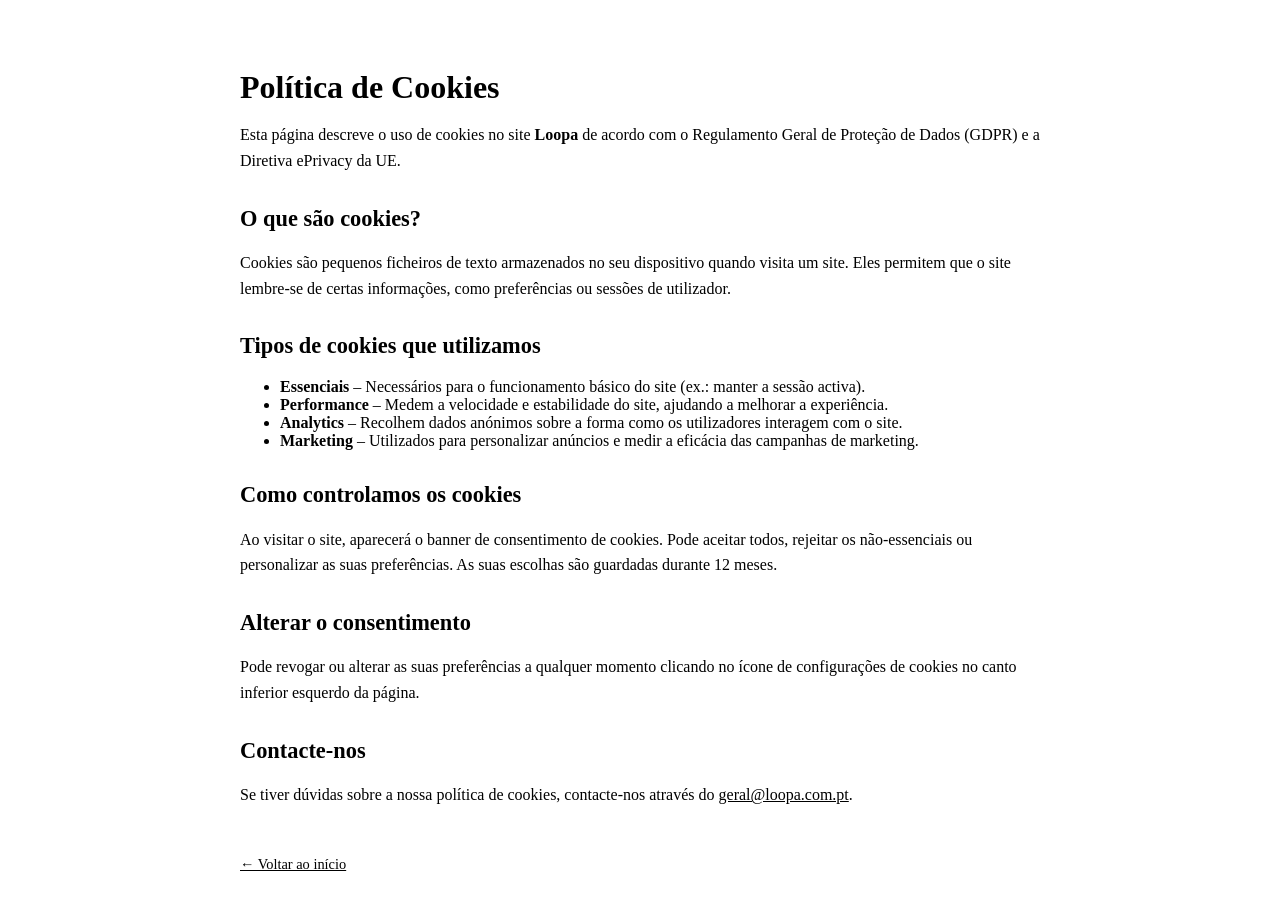
<file: politica-de-cookies.html>
<!DOCTYPE html>
<html lang="pt-PT">

<head>
  <meta charset="UTF-8" />
  <meta name="viewport" content="width=device-width, initial-scale=1.0, viewport-fit=cover" />
  <title>Política de Cookies – Loopa</title>
  <meta name="description"
    content="Entenda como utilizamos cookies no site Loopa, em conformidade com o GDPR e ePrivacy." />
  <!-- Open Graph -->
  <meta property="og:title" content="Política de Cookies – Loopa" />
  <meta property="og:description" content="Entenda como utilizamos cookies no site Loopa." />
  <meta property="og:type" content="website" />
  <meta property="og:url" content="https://loopa.com.pt/politica-de-cookies.html" />
  <meta property="og:image" content="https://loopa.com.pt/img/favicons/android-chrome-512x512.png" />
  <link rel="stylesheet" href="css/cookie-consent.css" media="print" onload="this.media='all'" />
  <style>
    body {
      font-family: var(--mono);
      background: var(--bg-1);
      color: var(--fg-1);
      margin: 0;
      padding: 3rem 1rem;
      max-width: 800px;
      margin: auto;
    }

    h1 {
      font-family: var(--display);
      font-size: 2rem;
      color: var(--teal);
      margin-bottom: 1rem;
    }

    h2 {
      font-size: 1.4rem;
      margin-top: 2rem;
      color: var(--teal-bright);
    }

    p {
      line-height: 1.6;
      margin-bottom: 1rem;
    }

    a {
      color: var(--teal);
      text-decoration: underline;
    }

    .back {
      margin-top: 2rem;
      display: inline-block;
      font-size: 0.9rem;
    }
  </style>
</head>

<body>
  <h1>Política de Cookies</h1>
  <p>Esta página descreve o uso de cookies no site <strong>Loopa</strong> de acordo com o Regulamento Geral de Proteção
    de Dados (GDPR) e a Diretiva ePrivacy da UE.</p>
  <h2>O que são cookies?</h2>
  <p>Cookies são pequenos ficheiros de texto armazenados no seu dispositivo quando visita um site. Eles permitem que o
    site lembre‑se de certas informações, como preferências ou sessões de utilizador.</p>
  <h2>Tipos de cookies que utilizamos</h2>
  <ul>
    <li><strong>Essenciais</strong> – Necessários para o funcionamento básico do site (ex.: manter a sessão activa).
    </li>
    <li><strong>Performance</strong> – Medem a velocidade e estabilidade do site, ajudando a melhorar a experiência.
    </li>
    <li><strong>Analytics</strong> – Recolhem dados anónimos sobre a forma como os utilizadores interagem com o site.
    </li>
    <li><strong>Marketing</strong> – Utilizados para personalizar anúncios e medir a eficácia das campanhas de
      marketing.</li>
  </ul>
  <h2>Como controlamos os cookies</h2>
  <p>Ao visitar o site, aparecerá o banner de consentimento de cookies. Pode aceitar todos, rejeitar os não‑essenciais
    ou personalizar as suas preferências. As suas escolhas são guardadas durante 12 meses.</p>
  <h2>Alterar o consentimento</h2>
  <p>Pode revogar ou alterar as suas preferências a qualquer momento clicando no ícone de configurações de cookies no
    canto inferior esquerdo da página.</p>
  <h2>Contacte‑nos</h2>
  <p>Se tiver dúvidas sobre a nossa política de cookies, contacte‑nos através do <a
      href="mailto:geral@loopa.com.pt">geral@loopa.com.pt</a>.</p>
  <a href="index.html" class="back">&larr; Voltar ao início</a>
</body>

</html>
</file>
<file: css/cookie-consent.css>
/* =========================================================
   COOKIE CONSENT BANNER
   Premium, Glassmorphism, GDPR Compliant
   ========================================================= */

.cookie-banner {
  position: fixed;
  bottom: 24px;
  left: 24px;
  right: 24px;
  max-width: 100%;
  margin: 0 auto;
  z-index: 9999;
  font-family: var(--mono);
  opacity: 0;
  transform: translateY(20px);
  transition: opacity 0.5s var(--ease-out), transform 0.5s var(--ease-out);
  pointer-events: none;
}

@media (min-width: 768px) {
  .cookie-banner {
    left: 40px;
    right: auto;
    max-width: 500px;
  }
}

.cookie-banner.visible {
  opacity: 1;
  transform: translateY(0);
  pointer-events: auto;
}

.cookie-banner.hidden {
  display: none !important;
}

.cookie-banner-content {
  position: relative;
  background: rgba(12, 17, 21, 0.7);
  backdrop-filter: blur(16px);
  -webkit-backdrop-filter: blur(16px);
  border: 1px solid rgba(88, 185, 162, 0.2);
  border-radius: 16px;
  padding: 24px;
  box-shadow: 0 10px 40px rgba(0, 0, 0, 0.5), inset 0 1px 0 rgba(255, 255, 255, 0.05);
  overflow: hidden;
}

.cookie-banner-content::before {
  content: "";
  position: absolute;
  top: 0; left: 0; right: 0;
  height: 1px;
  background: linear-gradient(90deg, transparent, rgba(88, 185, 162, 0.4), transparent);
}

.cookie-header {
  margin-bottom: 20px;
}

.cookie-title {
  font-family: var(--display);
  font-size: 1.4rem;
  font-weight: 400;
  color: var(--fg-1);
  margin-bottom: 12px;
  letter-spacing: -0.02em;
}

.cookie-title em {
  font-style: italic;
  color: var(--teal-bright);
}

.cookie-desc {
  font-size: 12.5px;
  line-height: 1.6;
  color: var(--fg-2);
}

.cookie-desc a {
  color: var(--teal);
  text-decoration: underline;
  text-decoration-color: rgba(88, 185, 162, 0.4);
  text-underline-offset: 3px;
  transition: all 0.2s ease;
}

.cookie-desc a:hover {
  color: var(--teal-bright);
  text-decoration-color: var(--teal-bright);
}

.cookie-actions {
  display: flex;
  flex-direction: column;
  gap: 10px;
}

@media (min-width: 480px) {
  .cookie-actions {
    flex-direction: row;
    flex-wrap: wrap;
  }
}

.cookie-btn {
  font-family: var(--mono);
  font-size: 11.5px;
  letter-spacing: 0.12em;
  text-transform: uppercase;
  padding: 12px 16px;
  border-radius: 8px;
  cursor: pointer;
  transition: all 0.3s var(--ease-out);
  text-align: center;
  flex: 1;
  white-space: nowrap;
}

.cookie-btn-primary {
  background: linear-gradient(120deg, var(--teal-bright), var(--teal));
  color: var(--bg-0);
  border: none;
  font-weight: 500;
}

.cookie-btn-primary:hover {
  box-shadow: var(--glow-teal);
  transform: translateY(-1px);
}

.cookie-btn-secondary {
  background: rgba(255, 255, 255, 0.05);
  color: var(--fg-1);
  border: 1px solid rgba(255, 255, 255, 0.1);
}

.cookie-btn-secondary:hover {
  background: rgba(255, 255, 255, 0.1);
  border-color: rgba(88, 185, 162, 0.4);
}

.cookie-btn-text {
  background: transparent;
  color: var(--fg-3);
  border: 1px solid transparent;
}

.cookie-btn-text:hover {
  color: var(--fg-1);
}

/* =========================================================
   SETTINGS PANEL & OVERLAY
   ========================================================= */

.cookie-overlay {
  position: fixed;
  inset: 0;
  background: rgba(5, 7, 9, 0.8);
  backdrop-filter: blur(4px);
  -webkit-backdrop-filter: blur(4px);
  z-index: 9998;
  opacity: 0;
  visibility: hidden;
  transition: opacity 0.4s var(--ease-out), visibility 0.4s;
}

.cookie-overlay.visible {
  opacity: 1;
  visibility: visible;
}

.cookie-settings-panel {
  position: fixed;
  top: 50%;
  left: 50%;
  transform: translate(-50%, -45%) scale(0.95);
  width: 90%;
  max-width: 540px;
  max-height: 90vh;
  background: var(--bg-1);
  border: 1px solid rgba(88, 185, 162, 0.2);
  border-radius: 16px;
  z-index: 10000;
  display: flex;
  flex-direction: column;
  opacity: 0;
  visibility: hidden;
  transition: all 0.4s var(--ease-out);
  box-shadow: 0 20px 60px rgba(0, 0, 0, 0.7);
}

.cookie-settings-panel.visible {
  opacity: 1;
  visibility: visible;
  transform: translate(-50%, -50%) scale(1);
}

.cookie-settings-panel.hidden {
  display: none !important;
}

.cookie-settings-header {
  padding: 24px;
  border-bottom: 1px solid rgba(255, 255, 255, 0.05);
  display: flex;
  justify-content: space-between;
  align-items: center;
  flex-shrink: 0;
}

.cookie-settings-title {
  font-family: var(--display);
  font-size: 1.6rem;
  font-weight: 400;
  color: var(--fg-1);
}

.cookie-settings-title em {
  font-style: italic;
  color: var(--teal);
}

.cookie-settings-close {
  background: rgba(255, 255, 255, 0.05);
  border: none;
  color: var(--fg-2);
  font-size: 24px;
  width: 32px;
  height: 32px;
  border-radius: 50%;
  display: flex;
  align-items: center;
  justify-content: center;
  cursor: pointer;
  transition: all 0.2s ease;
}

.cookie-settings-close:hover {
  background: rgba(88, 185, 162, 0.15);
  color: var(--teal-bright);
}

.cookie-settings-body {
  padding: 24px;
  overflow-y: auto;
  flex: 1;
}

.cookie-settings-body::-webkit-scrollbar {
  width: 6px;
}
.cookie-settings-body::-webkit-scrollbar-track {
  background: var(--bg-2);
}
.cookie-settings-body::-webkit-scrollbar-thumb {
  background: rgba(88, 185, 162, 0.3);
  border-radius: 10px;
}

.cookie-settings-desc {
  font-size: 13px;
  color: var(--fg-2);
  margin-bottom: 24px;
  line-height: 1.6;
}

.cookie-category {
  padding: 16px;
  background: rgba(255, 255, 255, 0.02);
  border: 1px solid rgba(255, 255, 255, 0.05);
  border-radius: 12px;
  margin-bottom: 12px;
  transition: border-color 0.3s ease;
}

.cookie-category:hover {
  border-color: rgba(88, 185, 162, 0.2);
}

.cookie-category-header {
  display: flex;
  justify-content: space-between;
  align-items: center;
  gap: 16px;
}

.cookie-category h3 {
  font-family: var(--mono);
  font-size: 14px;
  color: var(--fg-1);
  margin-bottom: 4px;
  font-weight: 500;
}

.cookie-category p {
  font-size: 12px;
  color: var(--fg-3);
  line-height: 1.5;
}

.cookie-settings-footer {
  padding: 24px;
  border-top: 1px solid rgba(255, 255, 255, 0.05);
  flex-shrink: 0;
}

.w-100 {
  width: 100%;
}

/* =========================================================
   TOGGLE SWITCH
   ========================================================= */

.toggle-switch {
  position: relative;
  display: inline-block;
  width: 44px;
  height: 24px;
  flex-shrink: 0;
}

.toggle-switch input {
  opacity: 0;
  width: 0;
  height: 0;
}

.slider {
  position: absolute;
  cursor: pointer;
  top: 0; left: 0; right: 0; bottom: 0;
  background-color: rgba(255, 255, 255, 0.1);
  transition: .4s;
  border-radius: 24px;
  border: 1px solid rgba(255, 255, 255, 0.05);
}

.slider:before {
  position: absolute;
  content: "";
  height: 18px;
  width: 18px;
  left: 2px;
  bottom: 2px;
  background-color: var(--fg-2);
  transition: .4s;
  border-radius: 50%;
}

input:checked + .slider {
  background-color: var(--teal);
  border-color: var(--teal-bright);
  box-shadow: 0 0 10px rgba(88, 185, 162, 0.3);
}

input:checked + .slider:before {
  transform: translateX(20px);
  background-color: var(--bg-0);
}

.toggle-switch.disabled {
  opacity: 0.6;
  cursor: not-allowed;
}

.toggle-switch.disabled .slider {
  cursor: not-allowed;
}

/* =========================================================
   REOPEN BUTTON
   ========================================================= */

.cookie-reopen-btn {
  position: fixed;
  bottom: 24px;
  left: 24px;
  width: 44px;
  height: 44px;
  border-radius: 50%;
  background: rgba(12, 17, 21, 0.7);
  backdrop-filter: blur(8px);
  -webkit-backdrop-filter: blur(8px);
  border: 1px solid rgba(88, 185, 162, 0.3);
  color: var(--teal);
  display: flex;
  align-items: center;
  justify-content: center;
  cursor: pointer;
  z-index: 9997;
  transition: all 0.3s var(--ease-out);
  box-shadow: 0 4px 12px rgba(0, 0, 0, 0.3);
}

.cookie-reopen-btn svg {
  width: 20px;
  height: 20px;
  transition: transform 0.4s var(--ease-out);
}

.cookie-reopen-btn:hover {
  background: rgba(12, 17, 21, 0.9);
  border-color: var(--teal-bright);
  box-shadow: var(--glow-teal);
  transform: translateY(-2px);
}

.cookie-reopen-btn:hover svg {
  transform: rotate(90deg);
}

.cookie-reopen-btn.hidden {
  opacity: 0;
  pointer-events: none;
  transform: translateY(20px);
}
</file>
